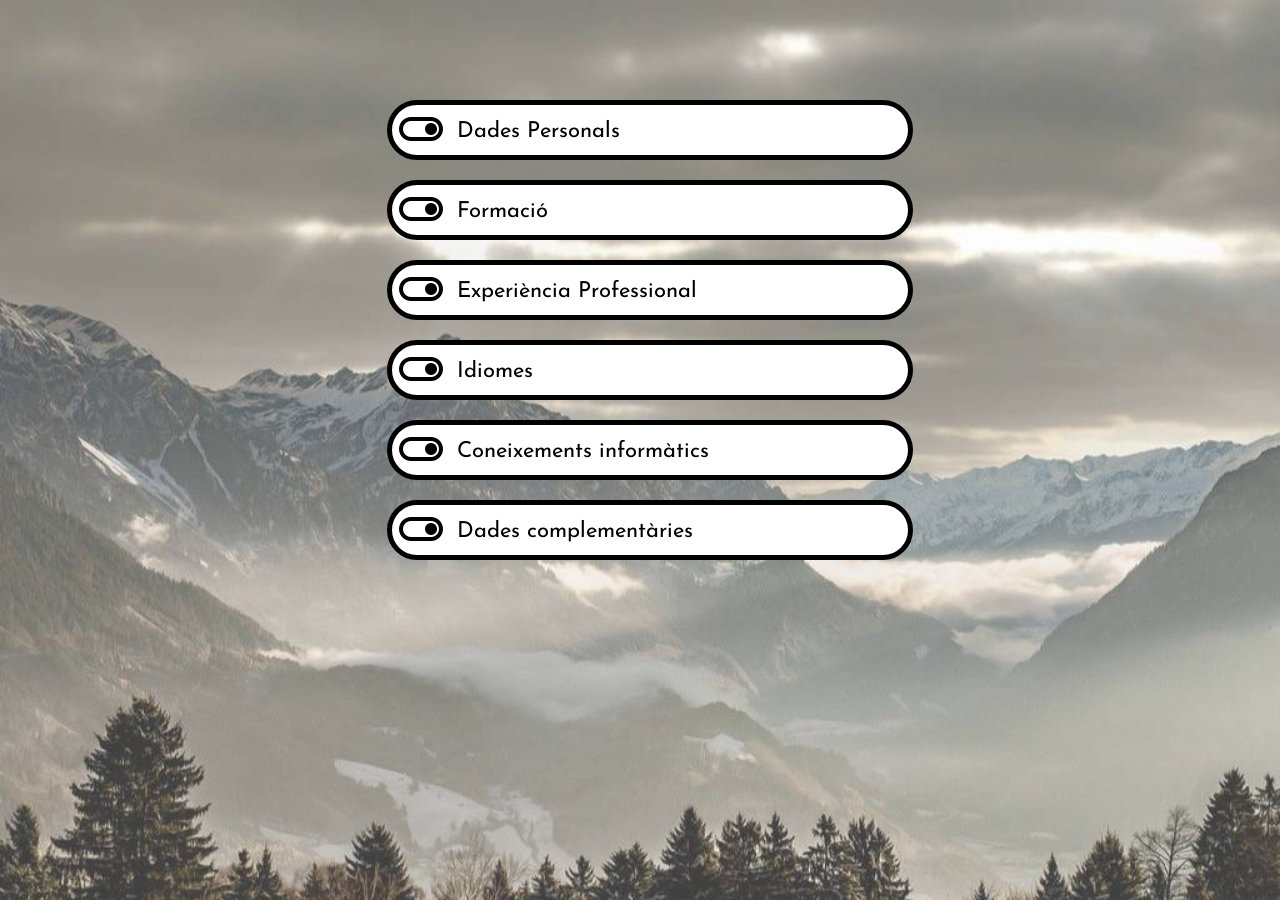
<file: index.html>
<!DOCTYPE html>
<html lang="es">
  <head>
    <meta charset="UTF-8" />
    <meta http-equiv="X-UA-Compatible" content="IE=edge" />
    <meta name="viewport" content="width=device-width, initial-scale=1.0" />
    <title>Monica CV1</title>
    <link rel="stylesheet" href="css/index2.css" />

    <style>
      @import url("https://fonts.googleapis.com/css2?family=Josefin+Sans&display=swap");
    </style>
  </head>

  <body>
    <div class="container-fluid">
      <div class="accordion">
        <div class="icon"></div>
        <h5>Dades Personals</h5>
      </div>
      <div class="panel">
        <ul>
          <li>Residència: Girona</li>
        </ul>
      </div>

      <div class="accordion">
        <div class="icon"></div>
        <h5>Formació</h5>
      </div>
      <div class="panel">
        <ul>
          <li>Fotògrafa</li>
          <li>Diploma monitora de futbol</li>
          <li>Graduada a ESO</li>
          <li>Dissenys de pagines Webs</li>
        </ul>
      </div>

      <div class="accordion">
        <div class="icon"></div>
        <h5>Experiència Professional</h5>
      </div>
      <div class="panel">
        <ul>
          <li>
            La Sirena
            <ul>
              <li>Reponedora i Caixera</li>
              <li>(5 Octubre 2020 – 20 Octubre 2021)</li>
              <li>(01 Agost 2019 – 30 Setembre 2020.) Substitució</li>
              <li>(04 Març 2019 – 04 Abril 2019.) Substitució</li>
            </ul>
          </li>
          <!-- ponemos aqui el li para que englobe todo y no nos de error asi podremos hacer subdivisiones -->
          <li>
            Bon Area
            <ul>
              <li>Reponedora i Caixera</li>
              <li>(03 Desembre 2015 – 30 Novembre 2018)</li>
            </ul>
          </li>
          <!-- ponemos aqui el li para que englobe todo y no nos de error asi podremos hacer subdivisiones -->
          <li>
            Consum
            <ul>
              <li>Reponedora i Caixera</li>
              <li>(13 d'Agost 2011 – 30 de Setembre 2011). Substitució</li>
            </ul>
          </li>
          <!-- ponemos aqui el li para que englobe todo y no nos de error asi podremos hacer subdivisiones -->
          <li>
            Escola Taller de Banyoles
            <ul>
              <li>
                Dissenyadora gràfica: Període de pràctiques de l´especialitat de
                Noves tecnologies i aplicacions informàtiques. (Gener 2009 -
                Juny 2010).
              </li>
              <li>
                Realització de base de dades mitjançant Microsoft Access 2000 i
                2007, col·laboració amb el butlletí de barris de Banyoles
                mitjançant el QuarkXPress, elaboració de cartells informatius
                realitzat amb Photoshop, creació de logos amb Gimp i Inkscape,
                Pinnacle Estudi, Windows Movie maker, Picasa muntatge de vídeo i
                fotos. (Gener 2009 – Juny 2010)
              </li>
            </ul>
          </li>
          <!-- ponemos aqui el li para que englobe todo y no nos de error asi podremos hacer subdivisiones -->
        </ul>
      </div>

      <div class="accordion">
        <div class="icon"></div>
        <h5>Idiomes</h5>
      </div>
      <div class="panel">
        <table>
          <tr>
            <th></th>
            <th>Entenc</th>
            <th>Parlat</th>
            <th>Escrit</th>
          </tr>

          <tr>
            <td class="lenguas">Català/</td>
            <td>Alt</td>
            <td>Alt</td>
            <td>Alt</td>
          </tr>

          <tr>
            <td class="lenguas">Castellà</td>
            <td>Alt</td>
            <td>Alt</td>
            <td>Alt</td>
          </tr>

          <tr>
            <td class="lenguas">Anglès</td>
            <td>Mitjà</td>
            <td>Mitjà</td>
            <td>Mitjà</td>
          </tr>
        </table>
      </div>

      <div class="accordion">
        <div class="icon"></div>
        <h5>Coneixements informàtics</h5>
      </div>
      <div class="panel">
        <ul>
          <li>
            Administració dels sistemes informàtics

            <ul>
              <li>Windows</li>
              <li>Linux</li>
              <li>Word</li>
              <li>Access</li>
              <li>Excel</li>
              <li>Powerpoint</li>
            </ul>
          </li>
          <li>Dreamwever</li>
          <li>QuarkXPress</li>
          <li>Gimp</li>
          <li>Inkscape</li>
          <li>Photoshop</li>
          <li>Pinnacle Estudio</li>
          <li>Windows Moviemaker</li>
          <li>Picasa</li>
          <li>Montaje de ordenadores</li>
          <li>Mecanografía</li>
          <li>Visual Studio Code</li>
          <li>Html</li>
          <li>Css</li>
          <li>Javascript</li>
        </ul>
      </div>

      <div class="accordion">
        <div class="icon"></div>
        <h5>Dades complementàries</h5>
      </div>
      <div class="panel">
        <ul>
          <li>Facilitat i ganes d'aprendre noves tasques.</li>
          <li>Possibilitat de desplaçament per la província de Girona.</li>
          <li>
            Facilitat de tracte amb la gent, sociable, pacient i simpàtica.
          </li>
          <li>Carnet de conduir B</li>
        </ul>
      </div>
    </div>
    <script src="js/indexjs1.js"></script>
  </body>
</html>
</file>
<file: css/index2.css>
body{
    font-family: 'Josefin Sans', sans-serif;
    background: url('../img/montaña.jpg');
    background-repeat: no-repeat;
    background-size: cover;
    background-position-x: center;
    background-position-y: center;
    background-attachment: fixed;
}

h2,table{
font-family: 'Courier New', Courier, monospace;
}

.container-fluid{
    width: 40%;
    margin:0 auto;
    margin-top: 100px;
}

.container-fluid h2::after{
    position: absolute;
    bottom: 0;
    right: 12px;
    width: 67px;
    background-color: black;
}
/* porque el titulo i la img queden en el centro
si no queremos sacamos solo el justify-content:center; */
.textimg{
    display: flex;
    justify-content: center;
    align-items: center;
}

/* img{
margin:5px;
width: 65px;
height: 65px;
border-radius: 50px;

} */

.accordion{
    width: 100%;
    padding: 0 5px;
    border: 5px solid black;
    cursor: pointer;
    border-radius: 50px;
    display: flex;
    margin: 10px 0;
    align-items: center;
    background-color: white;
    
}

.accordion .icon {
    margin: 0 10px 0 0 ;
    width: 50px;
    height: 50px;
    background: url("../img/toggle_on.png") no-repeat;
    float: left;
    transition: all .5s ease-in;
}
.accordion h5{
    font-size: 22px;
    margin: 0;
    padding: 3px 0 0 0;
    font-weight: normal;
    color:black;
    /* Hace referencia al boton y color de las letras 
    antes de activarse */
}

.active .icon{
background: url("../img/toggle_off.png") no-repeat; 
/* img toggle en off */
}

.active{
    background-color: rgb(149, 190, 149);
   
}

.active h5{
    color: black;
   
}

.panel{
    padding: 0 15px;
    border-left: 1px solid black;
    /* linia del lado */
    margin-left: 25px;
    font-size: 14px;
    text-align: justify;
    overflow: hidden;
    max-height: 0;
    /* obertura de el panel */
    transition: all .5s ease-in;
    /* hace referencia a la img cuando se mueve */
}



table{
    width: 100%;
    border-collapse: collapse;
    text-align: center;
    /*para quitar el doble borde  */
    }
    td {
    border: 2px solid black;
    }
    th, td{
    padding: 5px;
    }
    td{
    text-align: center;
    }
    h1{
    text-align: center;
    }
    td.lenguas{
    text-align: left;
    width: 12%
    /* el cuadro de las lenguas queda más ajustado */
    }
</file>
<file: Moni CV js 100% Web/css/index2.css>
body{
    font-family: 'Josefin Sans', sans-serif;
    background: url('../img/montaña.jpg');
    background-repeat: no-repeat;
    background-size: cover;
    background-position-x: center;
    background-position-y: center;
    background-attachment: fixed;
}

h2,table{
font-family: 'Courier New', Courier, monospace;
}

.container-fluid{
    width: 40%;
    margin:0 auto;
    margin-top: 100px;
}

.container-fluid h2::after{
    position: absolute;
    bottom: 0;
    right: 12px;
    width: 67px;
    background-color: black;
}
/* porque el titulo i la img queden en el centro
si no queremos sacamos solo el justify-content:center; */
.textimg{
    display: flex;
    justify-content: center;
    align-items: center;
}

/* img{
margin:5px;
width: 65px;
height: 65px;
border-radius: 50px;

} */

.accordion{
    width: 100%;
    padding: 0 5px;
    border: 5px solid black;
    cursor: pointer;
    border-radius: 50px;
    display: flex;
    margin: 10px 0;
    align-items: center;
    background-color: white;
    
}

.accordion .icon {
    margin: 0 10px 0 0 ;
    width: 50px;
    height: 50px;
    background: url("../img/toggle_on.png") no-repeat;
    float: left;
    transition: all .5s ease-in;
}
.accordion h5{
    font-size: 22px;
    margin: 0;
    padding: 3px 0 0 0;
    font-weight: normal;
    color:black;
    /* Hace referencia al boton y color de las letras 
    antes de activarse */
}

.active .icon{
background: url("../img/toggle_off.png") no-repeat; 
/* img toggle en off */
}

.active{
    background-color: rgb(149, 190, 149);
   
}

.active h5{
    color: black;
   
}

.panel{
    padding: 0 15px;
    border-left: 1px solid black;
    /* linia del lado */
    margin-left: 25px;
    font-size: 14px;
    text-align: justify;
    overflow: hidden;
    max-height: 0;
    /* obertura de el panel */
    transition: all .5s ease-in;
    /* hace referencia a la img cuando se mueve */
}



table{
    width: 100%;
    border-collapse: collapse;
    text-align: center;
    /*para quitar el doble borde  */
    }
    td {
    border: 2px solid black;
    }
    th, td{
    padding: 5px;
    }
    td{
    text-align: center;
    }
    h1{
    text-align: center;
    }
    td.lenguas{
    text-align: left;
    width: 12%
    /* el cuadro de las lenguas queda más ajustado */
    }
</file>
